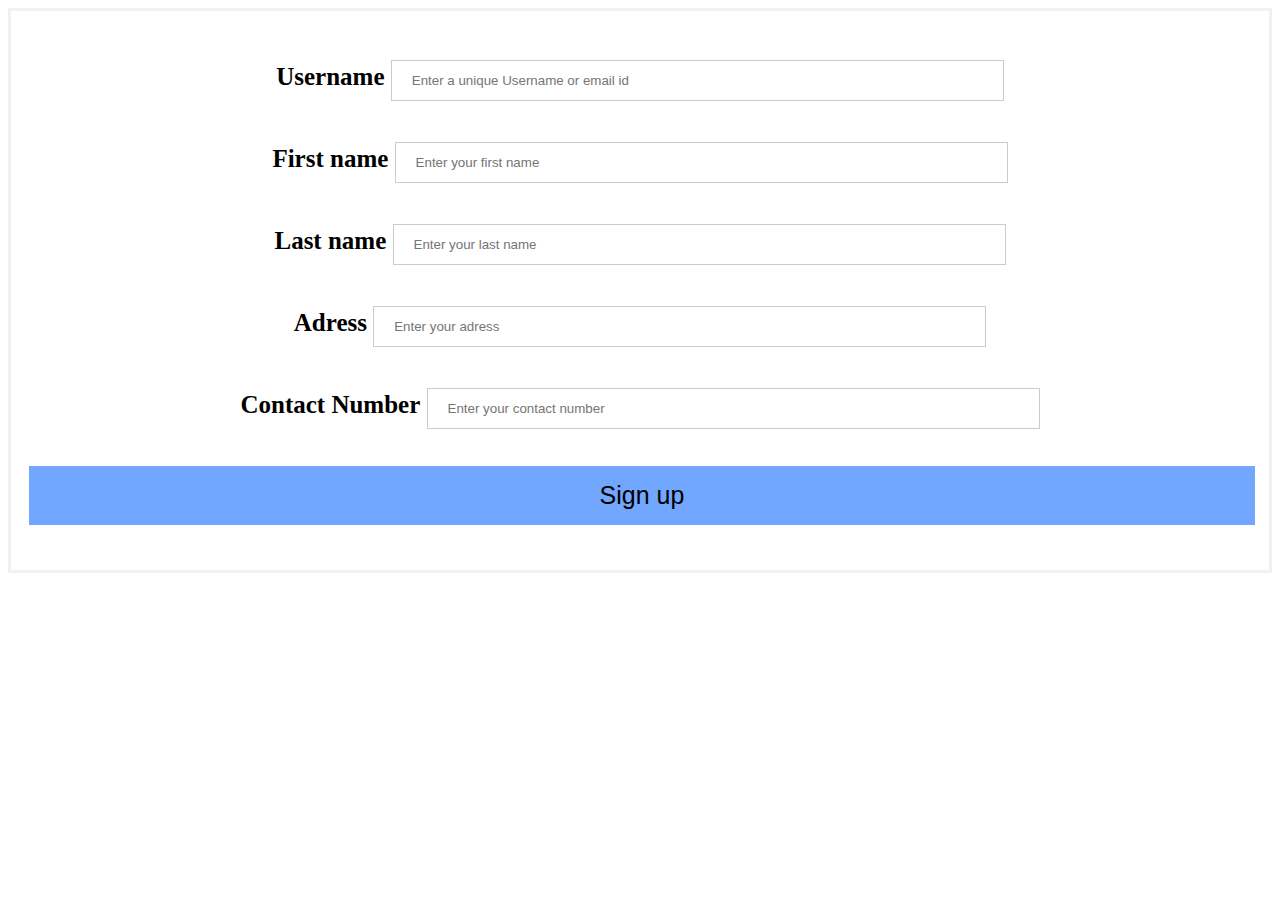
<file: MINOR Project updated/Backend/Emotion_Detection_CNN-main/formname.html>
<!DOCTYPE html>  
<html>  
  
<head>  
    <style>  
        y {  
            font-size: 25px;  
            color: black;  
        }  
  
        form {  
            border: 3px solid #f1f1f1;  
        }  
  
        input[type=text],  
        input[type=password] {  
            \ background-color: white;  
            border: 20px;  
            width: 50%;  
            height: 100%;  
            padding: 12px 20px;  
            margin: 8px 0;  
            display: inline-block;  
            border: 1px solid #ccc;  
            box-sizing: border-box;  
            position: center;  
        }  
  
        button {  
            text-decoration: none;  
            background-color: #72a7ff;  
            border: none;  
            color: black;  
            padding: 15px 20px;  
            width: 100%;  
            font-family: :'Didact Gothic';  
            font-size: 25px;  
            text-align: middle;  
            display: inline-block;  
            margin: 4px 2px;  
            -webkit-transition-duration: 0.2s;  
            transition-duration: 0.4s;  
            cursor: pointer;  
        }  
  
        .button:hover {  
            background-color: #555;  
            color: white;  
        }  
  
        .container {  
            padding: 16px;  
        }  
  
        span.psw {  
            float: right;  
            padding-top: 16px;  
        }  
  
        span.psw {  
            display: block;  
            float: none;  
        }  
    </style>  
</head>  
  
<body>  
    <form name="form1" action="" method="post" enctype="multipart/form-data">  
        <div class="container">  
            <y>  
                <p>  
                    <center> <label for="uname"><b>Username</b></label> <input type="text" placeholder="Enter a unique Username or email id" name="uname" required></p>  
                </center>  
                <p>  
                    <center> <label for="fname"><b>First name</b></label> <input type="text" placeholder="Enter your first name" name="fname" required></p>  
                </center>  
                <p>  
                    <center> <label for="lname"><b>Last name </b></label> <input type="text" placeholder="Enter your last name" name="lname" required></p>  
                </center>  
                <p>  
                    <center> <label for="adress"><b>Adress</b></label> <input type="text" placeholder="Enter your adress" name="adress" required></p>  
                </center>  
                <p>  
                    <center> <label for="cno"><b>Contact Number</b></label> <input type="text" placeholder="Enter your contact number" name="cno" required></p>  
                </center>  
                <p> <button type="save" name="submit" value="add">Sign up</button></p> <label>  
  
</label> </y>  
        </div>  
    </form>  
</body>  
  
</html>
</file>
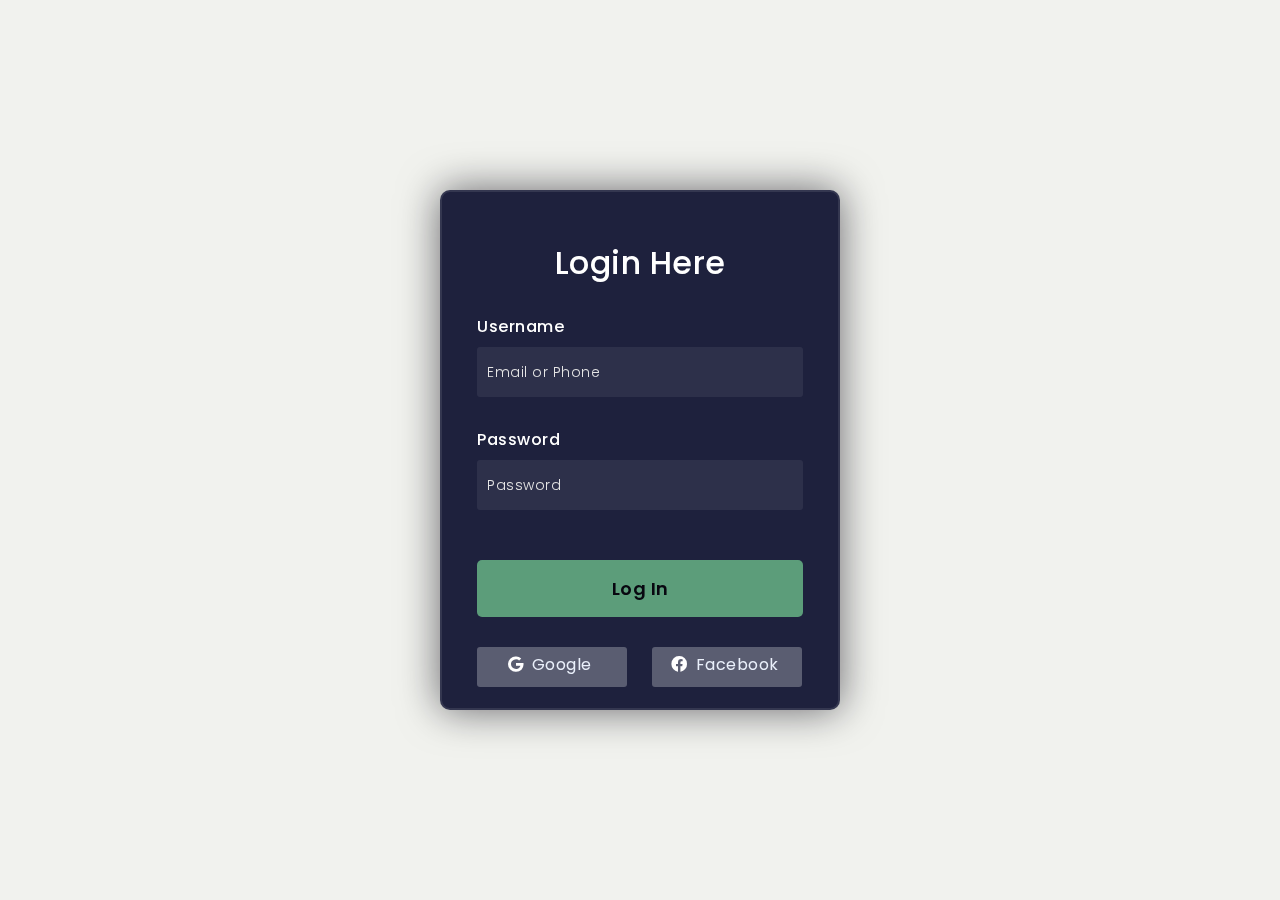
<file: MINOR Project updated/Backend/Emotion_Detection_CNN-main/sign_in.html>
<!DOCTYPE html>
<html lang="en">
  <head>
    <!-- Design by foolishdeveloper.com -->
    <title>User login</title>

    <link rel="preconnect" href="https://fonts.gstatic.com" />
    <link
      rel="stylesheet"
      href="https://cdnjs.cloudflare.com/ajax/libs/font-awesome/5.15.4/css/all.min.css"
    />
    <link
      href="https://fonts.googleapis.com/css2?family=Poppins:wght@300;500;600&display=swap"
      rel="stylesheet"
    />
    <!--Stylesheet-->
    <style media="screen">
      *,
      *:before,
      *:after {
        padding: 0;
        margin: 0;
        box-sizing: border-box;
      }
      body {
        background-color: #f1f2ee;
      }
      .background {
        width: 430px;
        height: 520px;
        position: absolute;
        transform: translate(-50%, -50%);
        left: 50%;
        top: 50%;
      }

      form {
        height: 520px;
        width: 400px;
        background-color: rgb(30, 33, 61);
        position: absolute;
        transform: translate(-50%, -50%);
        top: 50%;
        left: 50%;
        border-radius: 10px;
        backdrop-filter: blur(10px);
        border: 2px solid rgba(255, 255, 255, 0.1);
        box-shadow: 0 0 40px rgba(8, 7, 16, 0.6);
        padding: 50px 35px;
      }
      form * {
        font-family: "Poppins", sans-serif;
        color: #ffffff;
        letter-spacing: 0.5px;
        outline: none;
        border: none;
      }
      form h3 {
        font-size: 32px;
        font-weight: 500;
        line-height: 42px;
        text-align: center;
      }

      label {
        display: block;
        margin-top: 30px;
        font-size: 16px;
        font-weight: 500;
      }
      input {
        display: block;
        height: 50px;
        width: 100%;
        background-color: rgba(255, 255, 255, 0.07);
        border-radius: 3px;
        padding: 0 10px;
        margin-top: 8px;
        font-size: 14px;
        font-weight: 300;
      }
      ::placeholder {
        color: #e5e5e5;
      }
      button {
        margin-top: 50px;
        width: 100%;
        background-color: #5c9d7a;
        color: #080710;
        padding: 15px 0;
        font-size: 18px;
        font-weight: 600;
        border-radius: 5px;
        cursor: pointer;
      }
      .social {
        margin-top: 30px;
        display: flex;
      }
      .social div {
        background: red;
        width: 150px;
        border-radius: 3px;
        padding: 5px 10px 10px 5px;
        background-color: rgba(255, 255, 255, 0.27);
        color: #eaf0fb;
        text-align: center;
      }
      .social div:hover {
        background-color: rgba(255, 255, 255, 0.47);
      }
      .social .fb {
        margin-left: 25px;
      }
      .social i {
        margin-right: 4px;
      }
    </style>
  </head>
  <body>
    <div class="background"></div>
    <form>
      <h3>Login Here</h3>

      <label for="username">Username</label>
      <input type="text" placeholder="Email or Phone" id="username" />

      <label for="password">Password</label>
      <input type="password" placeholder="Password" id="password" />

      <button>Log In</button>
      <div class="social">
        <div class="go"><i class="fab fa-google"></i> Google</div>
        <div class="fb"><i class="fab fa-facebook"></i> Facebook</div>
      </div>
    </form>
  </body>
</html>
</file>
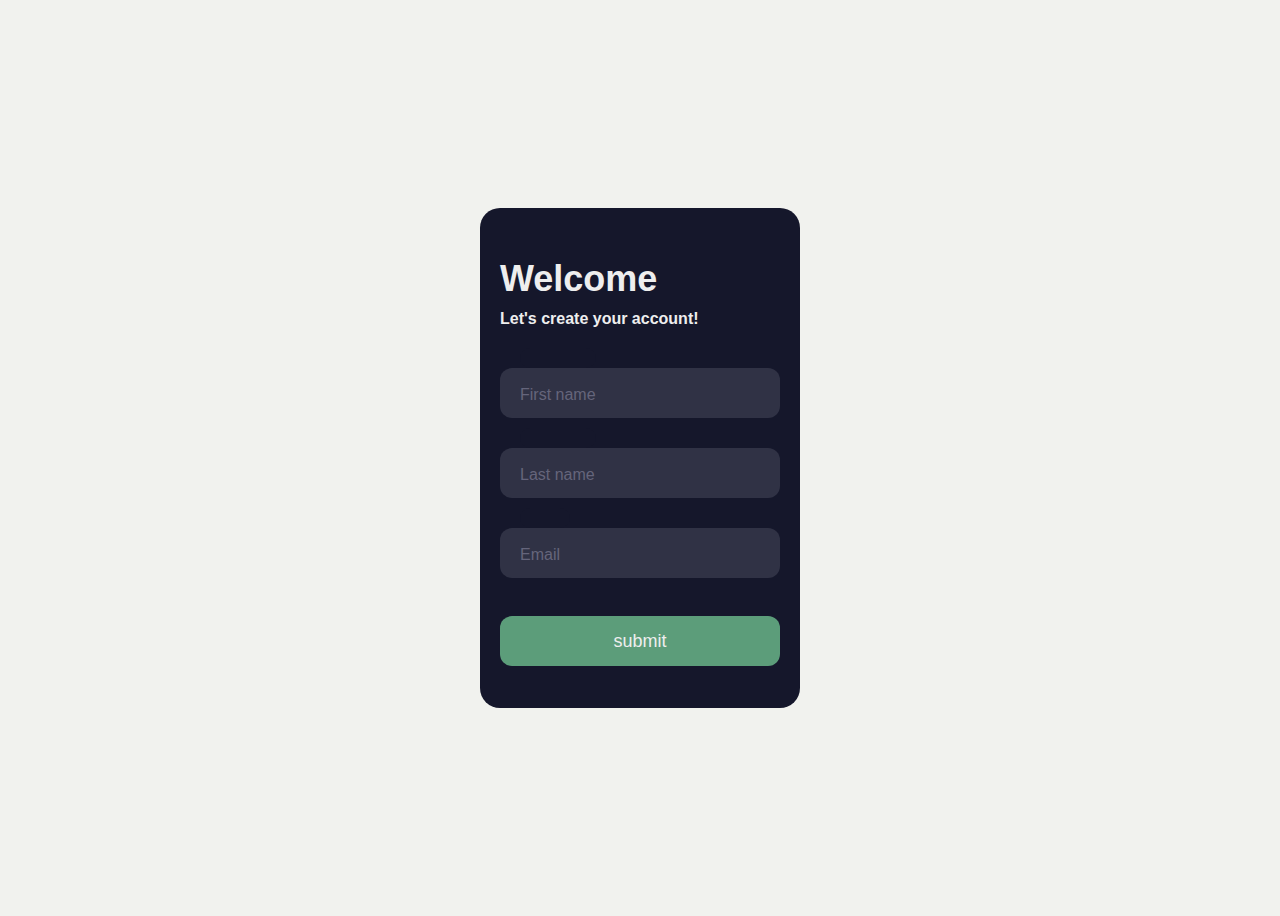
<file: MINOR Project updated/Backend/Emotion_Detection_CNN-main/signup.html>
<!DOCTYPE html>
<html lang="en">
  <head>
    <meta charset="UTF-8" />
    <meta name="viewport" content="width=device-width, initial-scale=1.0" />
    <title>User Sign-up</title>
    <link rel="stylesheet" href="css_signup/css_signup.css" />
    <link rel="preconnect" href="https://fonts.googleapis.com" />
    <link rel="preconnect" href="https://fonts.gstatic.com" crossorigin />
    <link
      href="https://fonts.googleapis.com/css2?family=Lato:ital,wght@0,100;0,300;0,400;0,700;0,900;1,100;1,300;1,400;1,700;1,900&display=swap"
      rel="stylesheet"
    />
  </head>
  <body>
    <!--<div class="signup-container">
      <h2 class="big_heading">Sign Up</h2>
      <form action="signup.php" method="post">
        <input type="text" name="username" placeholder="Username" required />
        <input type="email" name="email" placeholder="Email" required />
        <input
          type="password"
          name="password"
          placeholder="Password"
          required
        />
        <button id="btn" type="submit">Sign Up</button>
      </form>-->
      <div class="form">
        <div class="title">Welcome</div>
        <div class="subtitle">Let's create your account!</div>
        <div class="input-container ic1">
          <input id="firstname" class="input" type="text" placeholder=" " />
          <div class="cut"></div>
          <label for="firstname" class="placeholder">First name</label>
        </div>
        <div class="input-container ic2">
          <input id="lastname" class="input" type="text" placeholder=" " />
          <div class="cut"></div>
          <label for="lastname" class="placeholder">Last name</label>
        </div>
        <div class="input-container ic2">
          <input id="email" class="input" type="text" placeholder=" " />
          <div class="cut cut-short"></div>
          <label for="email" class="placeholder">Email</>
        </div>
        <button type="text" class="submit">submit</button>
      </div>
    </div>
  </body>
</html>
</file>
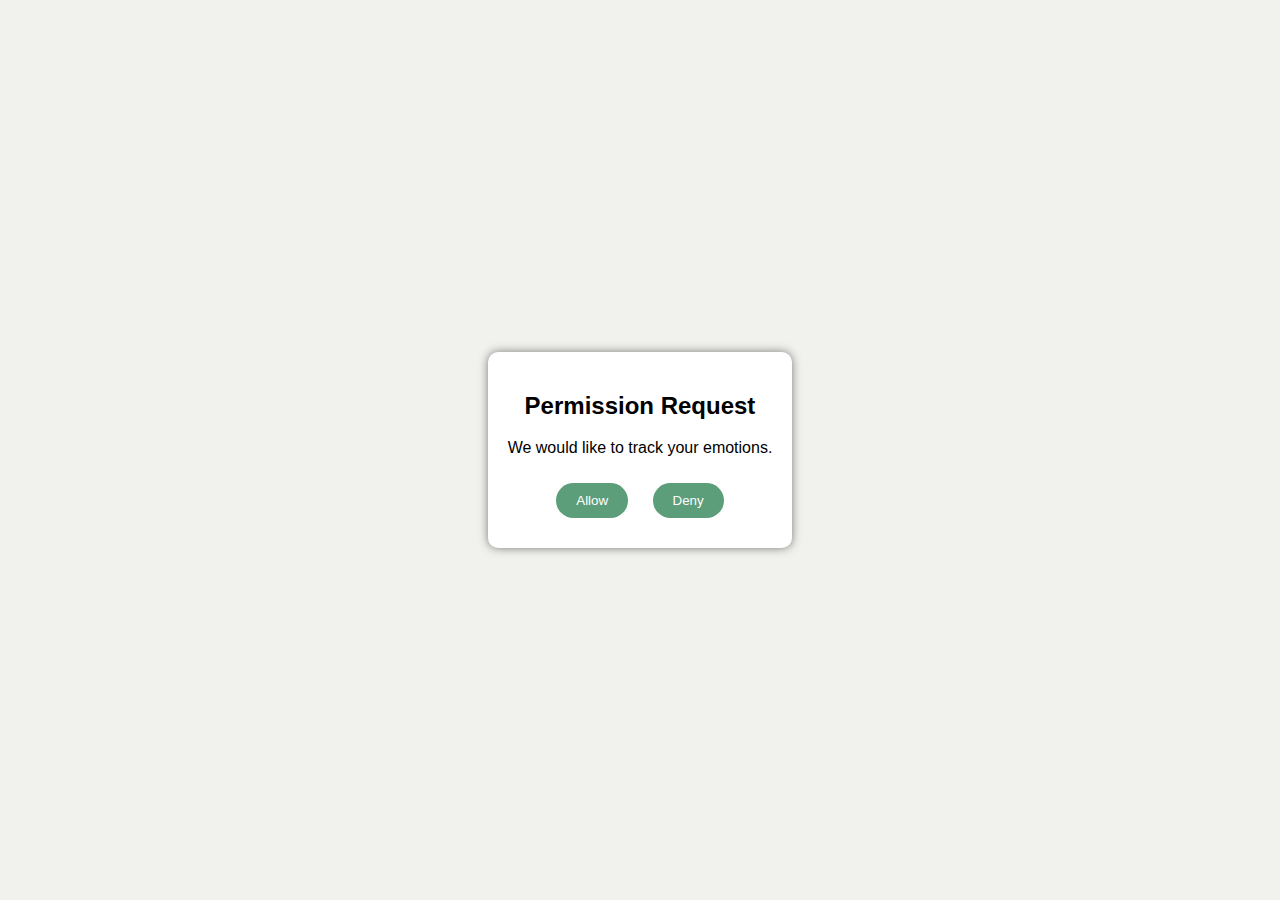
<file: MINOR Project updated/Backend/Emotion_Detection_CNN-main/templates/chat_1.html>
<!DOCTYPE html>
<html lang="en">
<head>
    <meta charset="UTF-8">
    <meta name="viewport" content="width=device-width, initial-scale=1.0">
    <title>Emotion Detection</title>
    <!-- Link to the permission popup CSS -->
    <style>
        /* Global styles */
        body {
            font-family: Arial, sans-serif;
            margin: 0;
            padding: 0;
            background-color: #f1f2ee; /* Background color */
            display: flex;
            justify-content: center;
            align-items: center;
            height: 100vh;
        }

        /* Popup container */
        .popup-container {
            background-color: #fff;
            border-radius: 10px;
            padding: 20px;
            box-shadow: 0 0 10px rgba(0, 0, 0, 0.5);
        }

        /* Popup content */
        .popup-content {
            text-align: center;
        }

        /* Button styles */
        button {
            padding: 10px 20px;
            margin: 10px;
            border: none;
            border-radius: 5px;
            cursor: pointer;
        }

        #allowBtn {
            background-color: #5c9d7a;
            color: #fff;
            border: none;
            border-radius: 20px;
        }

        #denyBtn {
            background-color: #5c9d7a;
            color: #fff;
            border: none;
            border-radius: 20px;
        }

        /* Scanning message */
        #scanningMessage {
            display: none;
            margin-top: 20px;
            font-weight: bold;
        }

        /* Result display */
        #prediction {
            font-weight: bold;
        }
    </style>
</head>
<body>
    <!-- Permission popup container -->
    <div class="popup-container" id="permissionPopup">
        <div class="popup-content">
            <h2>Permission Request</h2>
            <p>We would like to track your emotions.</p>
            <button id="allowBtn">Allow</button>
            <button id="denyBtn">Deny</button>
        </div>
    </div>

    <!-- Scanning message -->
    <div id="scanningMessage">Currently scanning, please wait...</div>

    <!-- Result display -->
    <p id="prediction"></p>

    <!-- Script to handle the permission popup and emotion detection -->
    <script src="https://code.jquery.com/jquery-3.6.0.min.js"></script>
    <script>
        $(document).ready(function() {
            // Function to start emotion detection
            function startEmotionDetection() {
                // Show scanning message
                $('#scanningMessage').show();

                // Start scanning for emotions
                $.ajax({
                    type: 'GET',
                    url: '/get_prediction',
                    success: function(data) {
                        // Hide scanning message
                        $('#scanningMessage').hide();
                        // Display the predicted emotion
                        $('#prediction').text('Predicted Emotion: ' + data.emotion);
                        // Display recommended videos
                        var recommendedVideos = data.recommended_videos;
                        if (recommendedVideos && recommendedVideos.length > 0) {
                            $('#prediction').append('<br>Recommended Videos:');
                            for (var i = 0; i < recommendedVideos.length; i++) {
                                $('#prediction').append('<br><a href="' + recommendedVideos[i] + '">' + recommendedVideos[i] + '</a>');
                            }
                        }
                    }
                });

                // Stop the webcam stream after 10 seconds
                setTimeout(function() {
                    $.ajax({
                        type: 'GET',
                        url: '/stop_scanning',
                        success: function() {
                            console.log('Scanning stopped.');
                        }
                    });
                }, 10000);
            }

            // Event listener for the "Allow" button
            $('#allowBtn').click(function() {
                // Hide the permission popup
                $('#permissionPopup').hide();
                // Start emotion detection
                startEmotionDetection();
            });

            // Event listener for the "Deny" button
            $('#denyBtn').click(function() {
                // Close the window if permission is denied
                window.close();
            });
        });
    </script>
</body>
</html>
</file>
<file: MINOR Project updated/Backend/Emotion_Detection_CNN-main/css_signup/css_signup.css>
.signup_container {
  background-color: #f1f2ee;
}

.big_heading {
  padding-top: 10%;
  text-align: center;
  font-size: 2rem;
  color: #1b4332;
  font-weight: bold;
  font-family: "Lato", sans-serif;
  font-weight: 900;
  font-style: normal;
}
#btn {
  margin: 2% 2% 5% 3%;
  background-color: #5c9d7a;
  padding: 15px 35px 15px 35px;
  border: 0px;
  border-radius: 20px;
  margin-top: 10%;
}

#btn:hover {
  color: #fff;
  background-color: #5c9d7a;
  box-shadow: rgba(0, 0, 0, 0.25) 0 8px 15px;
  transform: translateY(-2px);
}

body {
  align-items: center;
  background-color: #f1f2ee;
  display: flex;
  justify-content: center;
  height: 100vh;
}

.form {
  background-color: #15172b;
  border-radius: 20px;
  box-sizing: border-box;
  height: 500px;
  padding: 20px;
  width: 320px;
}

.title {
  color: #eee;
  font-family: sans-serif;
  font-size: 36px;
  font-weight: 600;
  margin-top: 30px;
}

.subtitle {
  color: #eee;
  font-family: sans-serif;
  font-size: 16px;
  font-weight: 600;
  margin-top: 10px;
}

.input-container {
  height: 50px;
  position: relative;
  width: 100%;
}

.ic1 {
  margin-top: 40px;
}

.ic2 {
  margin-top: 30px;
}

.input {
  background-color: #303245;
  border-radius: 12px;
  border: 0;
  box-sizing: border-box;
  color: #eee;
  font-size: 18px;
  height: 100%;
  outline: 0;
  padding: 4px 20px 0;
  width: 100%;
}

.cut {
  background-color: #15172b;
  border-radius: 10px;
  height: 20px;
  left: 20px;
  position: absolute;
  top: -20px;
  transform: translateY(0);
  transition: transform 200ms;
  width: 76px;
}

.cut-short {
  width: 50px;
}

.input:focus ~ .cut,
.input:not(:placeholder-shown) ~ .cut {
  transform: translateY(8px);
}

.placeholder {
  color: #65657b;
  font-family: sans-serif;
  left: 20px;
  line-height: 14px;
  pointer-events: none;
  position: absolute;
  transform-origin: 0 50%;
  transition: transform 200ms, color 200ms;
  top: 20px;
}

.input:focus ~ .placeholder,
.input:not(:placeholder-shown) ~ .placeholder {
  transform: translateY(-30px) translateX(10px) scale(0.75);
}

.input:not(:placeholder-shown) ~ .placeholder {
  color: #808097;
}

.input:focus ~ .placeholder {
  color: #dc2f55;
}

.submit {
  background-color: #5c9d7a;
  border-radius: 12px;
  border: 0;
  box-sizing: border-box;
  color: #eee;
  cursor: pointer;
  font-size: 18px;
  height: 50px;
  margin-top: 38px;
  outline: 0;
  text-align: center;
  width: 100%;
}

.submit:active {
  background-color: #283b31;
}
</file>
